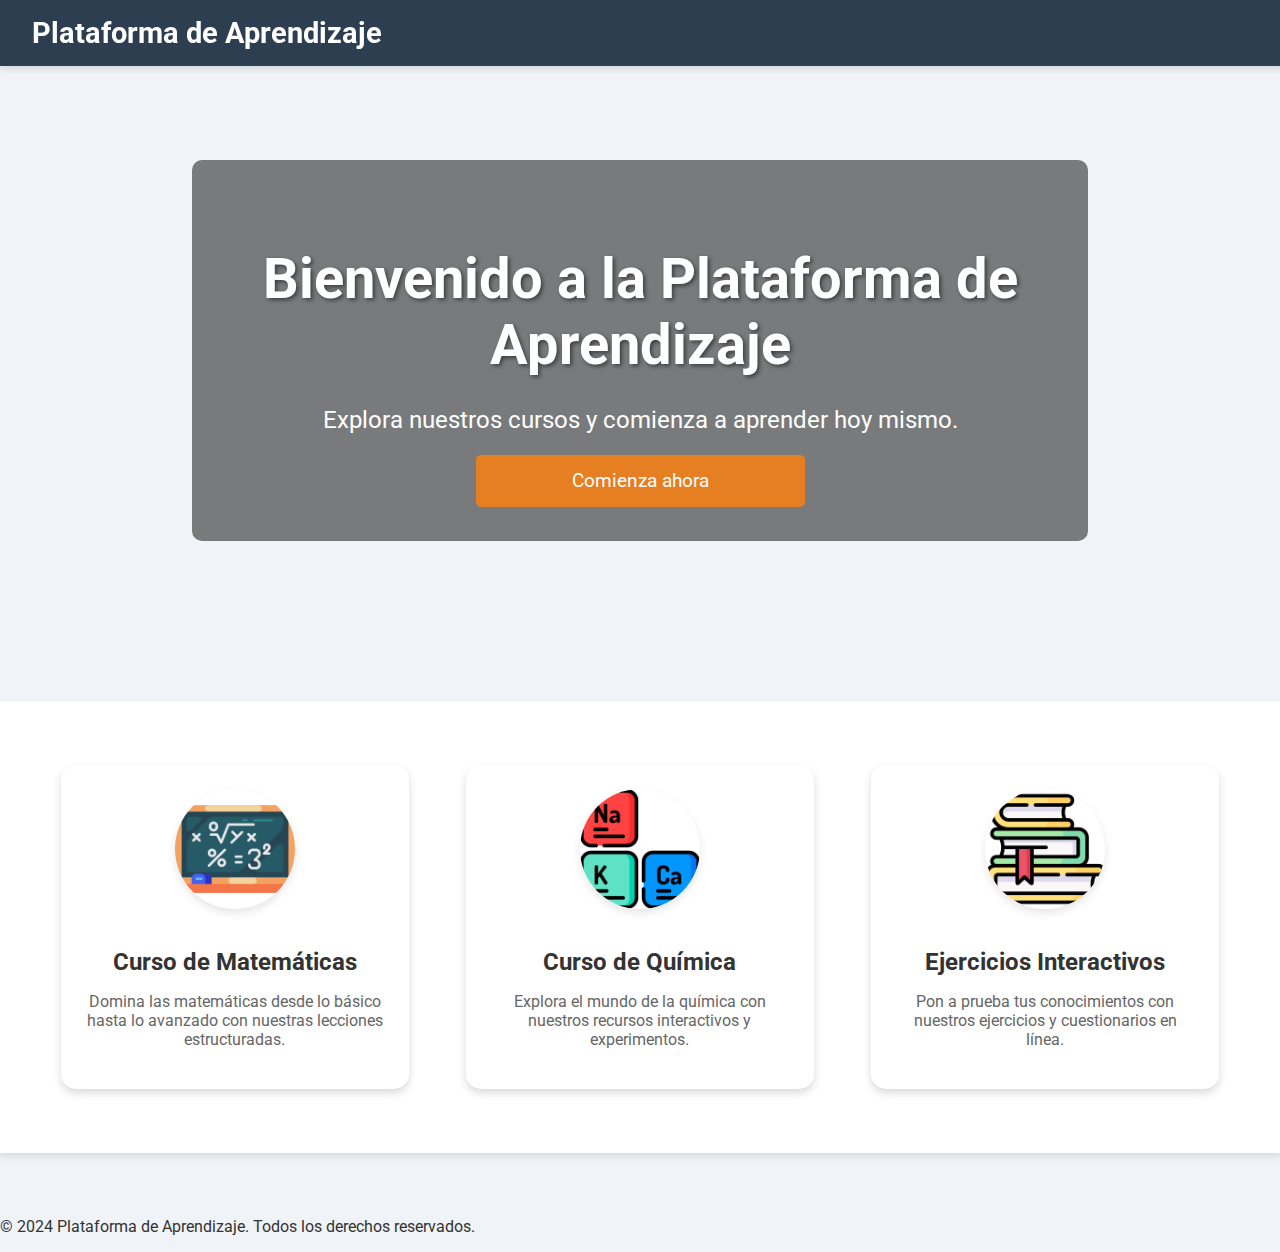
<file: index.html>
<!DOCTYPE html>
<html lang="es">
<head>
    <meta charset="UTF-8">
    <meta name="viewport" content="width=device-width, initial-scale=1.0">
    <title>Plataforma de Aprendizaje</title>
    <link rel="stylesheet" href="styles.css">
    <link href="https://fonts.googleapis.com/css2?family=Roboto:wght@400;700&display=swap" rel="stylesheet">
</head>
<body class="light-theme">
    <nav>
        <div class="logo">Plataforma de Aprendizaje</div>
        <ul class="nav-links">
        </ul>
    </nav>

    <section class="hero">
        <div class="hero-overlay">
            <h1>Bienvenido a la Plataforma de Aprendizaje</h1>
            <p>Explora nuestros cursos y comienza a aprender hoy mismo.</p>
            <a href="#cursos" class="cta-button">Comienza ahora</a>
        </div>
    </section>

    <section class="features" id="cursos">
        <div class="feature-card">
            <a href="matematicas.html">
                <img src="img/matematicas.png" alt="Matemáticas">
                <h2>Curso de Matemáticas</h2>
                <p>Domina las matemáticas desde lo básico hasta lo avanzado con nuestras lecciones estructuradas.</p>
            </a>
        </div>
        <div class="feature-card">
            <a href="quimica.html">
                <img src="img/quimica.png" alt="Química">
                <h2>Curso de Química</h2>
                <p>Explora el mundo de la química con nuestros recursos interactivos y experimentos.</p>
            </a>
        </div>
        <div class="feature-card">
            <a href="ejercicios.html">
                <img src="img/ejercicios.png" alt="Ejercicios Interactivos">
                <h2>Ejercicios Interactivos</h2>
                <p>Pon a prueba tus conocimientos con nuestros ejercicios y cuestionarios en línea.</p>
            </a>
        </div>
    </section>

    <footer>
        <p>&copy; 2024 Plataforma de Aprendizaje. Todos los derechos reservados.</p>
    </footer>

    <script src="scripts.js"></script>
</body>
</html>
</file>
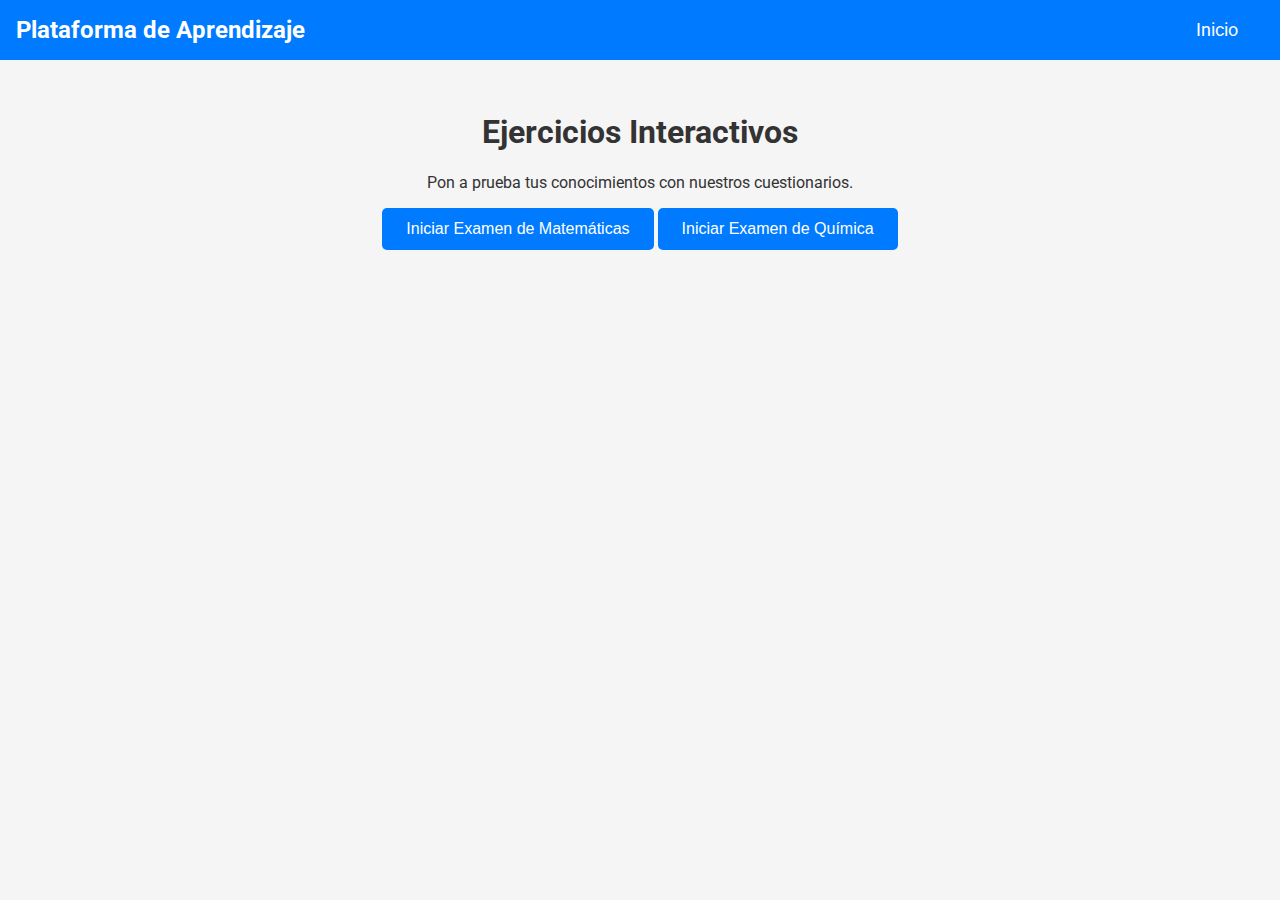
<file: ejercicios.html>
<!DOCTYPE html>
<html lang="es">
<head>
    <meta charset="UTF-8">
    <meta name="viewport" content="width=device-width, initial-scale=1.0">
    <title>Ejercicios Interactivos</title>
    <link rel="stylesheet" href="exams.css">
    <link href="https://fonts.googleapis.com/css2?family=Roboto:wght@400;700&display=swap" rel="stylesheet">
    <script src="exams.js" defer></script>
</head>
<body>
    <nav>
        <div class="logo">Plataforma de Aprendizaje</div>
        <ul class="nav-links">
            <li><a href="index.html" class="cta-button">Inicio</a></li>
        </ul>
    </nav>

    <section class="course-info">
        <h1>Ejercicios Interactivos</h1>
        <p>Pon a prueba tus conocimientos con nuestros cuestionarios.</p>
        <button id="start-matematicas" class="cta-button">Iniciar Examen de Matemáticas</button>
        <button id="start-quimica" class="cta-button">Iniciar Examen de Química</button>
    </section>

    <section id="exam-container" class="hidden">
        <h2 id="exam-title"></h2>
        <form id="exam-form">
            <div id="question-container"></div>
            <button type="submit" id="finish-exam" class="cta-button">Finalizar Examen</button>
        </form>
        <div id="result" class="hidden"></div>
    </section>
</body>
</html>
</file>
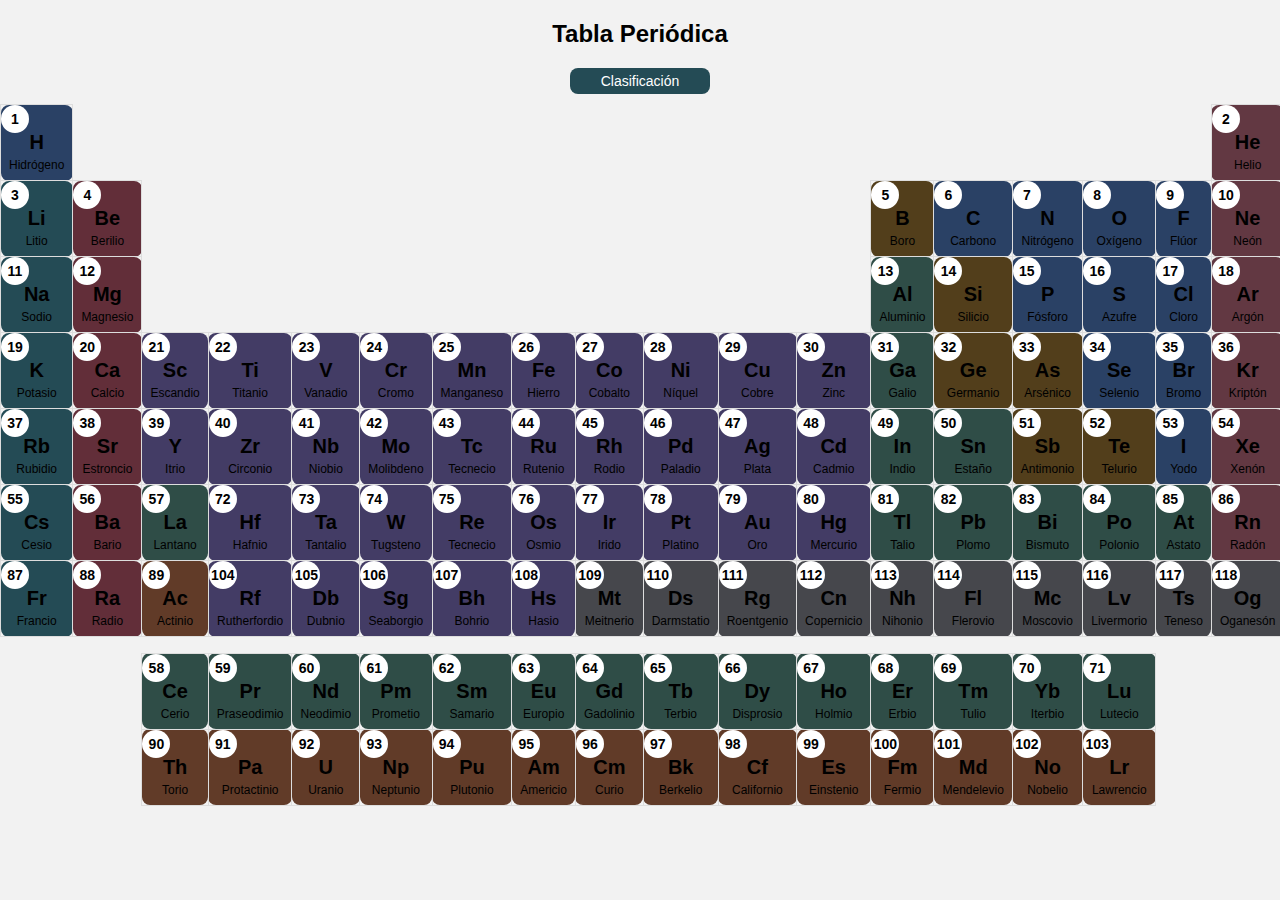
<file: tabla.html>
<!DOCTYPE html>
<html lang="es">
<head>
    <meta charset="UTF-8">
    <meta name="viewport" content="width=device-width, initial-scale=1.0">
    <title>La Tabla Periódica</title>
    <link rel="stylesheet" href="tabla.css">
</head>
<body>
    <center>
        <h1 class="headingOne">Tabla Periódica</h1>
        <div class="menu">
            <button class="toggle-button" onclick="toggleMenu()">Clasificación</button>
            <div id="classification-menu" class="classification-content" style="display: none;">
                <ul>
                    <li><span class="color-swatch metalalcalino"></span> <button onclick="highlightElements('metalalcalino')">Metales Alcalinos</button></li>
                    <li><span class="color-swatch metaloide"></span> <button onclick="highlightElements('metaloide')">Metaloides</button></li>
                    <li><span class="color-swatch actinoides"></span> <button onclick="highlightElements('actinoides')">Actínidos</button></li>
                    <li><span class="color-swatch metalalcalinoterreo"></span> <button onclick="highlightElements('metalalcalinoterreo')">Metales Alcalinotérreos</button></li>
                    <li><span class="color-swatch nometalreactivo"></span> <button onclick="highlightElements('nometalreactivo')">No Metales Reactivos</button></li>
                    <li><span class="color-swatch propiedadesdesconocidas"></span> <button onclick="highlightElements('propiedadesdesconocidas')">Propiedades Desconocidas</button></li>
                    <li><span class="color-swatch metaltransicional"></span> <button onclick="highlightElements('metaltransicional')">Metales de Transición</button></li>
                    <li><span class="color-swatch gasnoble"></span> <button onclick="highlightElements('gasnoble')">Gases Nobles</button></li>
                    <li><span class="color-swatch metalpostransicional"></span> <button onclick="highlightElements('metalpostransicional')">Metales Postransicionales</button></li>
                    <li><span class="color-swatch lantanido"></span> <button onclick="highlightElements('lantanido')">Lantánidos</button></li>
                </ul>
            </div>
        </div>
        <table>
            <tr>
                <td class="nometalreactivo">
                    <div class="atomic-number">1</div>
                    <div class="symbol">H</div>
                    <div class="name">Hidrógeno</div>
                </td>
                <td class="noBorder" colspan="16"></td>
                <td class="gasnoble">
                    <div class="atomic-number">2</div>
                    <div class="symbol">He</div>
                    <div class="name">Helio</div>
                </td>
            </tr>
            <tr>
                <td class="metalalcalino">
                    <div class="atomic-number">3</div>
                    <div class="symbol">Li</div>
                    <div class="name">Litio</div>
                </td>
                <td class="metalalcalinoterreo">
                    <div class="atomic-number">4</div>
                    <div class="symbol">Be</div>
                    <div class="name">Berilio</div>
                </td>
                <td class="noBorder" colspan="10"></td>
                <td class="metaloide">
                    <div class="atomic-number">5</div>
                    <div class="symbol">B</div>
                    <div class="name">Boro</div>
                </td>
                <td class="nometalreactivo">
                    <div class="atomic-number">6</div>
                    <div class="symbol">C</div>
                    <div class="name">Carbono</div>
                </td>
                <td class="nometalreactivo">
                    <div class="atomic-number">7</div>
                    <div class="symbol">N</div>
                    <div class="name">Nitrógeno</div>
                </td>
                <td class="nometalreactivo">
                    <div class="atomic-number">8</div>
                    <div class="symbol">O</div>
                    <div class="name">Oxígeno</div>
                </td>
                <td class="nometalreactivo">
                    <div class="atomic-number">9</div>
                    <div class="symbol">F</div>
                    <div class="name">Flúor</div>
                </td>
                <td class="gasnoble">
                    <div class="atomic-number">10</div>
                    <div class="symbol">Ne</div>
                    <div class="name">Neón</div>
                </td>
            </tr>
            <tr>
                <td class="metalalcalino">
                    <div class="atomic-number">11</div>
                    <div class="symbol">Na</div>
                    <div class="name">Sodio</div>
                </td>
                <td class="metalalcalinoterreo">
                    <div class="atomic-number">12</div>
                    <div class="symbol">Mg</div>
                    <div class="name">Magnesio</div>
                </td>
                <td class="noBorder" colspan="10"></td>
                <td class="metalpostransicional">
                    <div class="atomic-number">13</div>
                    <div class="symbol">Al</div>
                    <div class="name">Aluminio</div>
                </td>
                <td class="metaloide">
                    <div class="atomic-number">14</div>
                    <div class="symbol">Si</div>
                    <div class="name">Silicio</div>
                </td>
                <td class="nometalreactivo">
                    <div class="atomic-number">15</div>
                    <div class="symbol">P</div>
                    <div class="name">Fósforo</div>
                </td>
                <td class="nometalreactivo">
                    <div class="atomic-number">16</div>
                    <div class="symbol">S</div>
                    <div class="name">Azufre</div>
                </td>
                <td class="nometalreactivo">
                    <div class="atomic-number">17</div>
                    <div class="symbol">Cl</div>
                    <div class="name">Cloro</div>
                </td>
                <td class="gasnoble">
                    <div class="atomic-number">18</div>
                    <div class="symbol">Ar</div>
                    <div class="name">Argón</div>
                </td>
            </tr>
            <tr>
                <td class="metalalcalino">
                    <div class="atomic-number">19</div>
                    <div class="symbol">K</div>
                    <div class="name">Potasio</div>
                </td>
                <td class="metalalcalinoterreo">
                    <div class="atomic-number">20</div>
                    <div class="symbol">Ca</div>
                    <div class="name">Calcio</div>
                </td>
                <td class="metaltransicional">
                    <div class="atomic-number">21</div>
                    <div class="symbol">Sc</div>
                    <div class="name">Escandio</div>
                </td>
                <td class="metaltransicional">
                    <div class="atomic-number">22</div>
                    <div class="symbol">Ti</div>
                    <div class="name">Titanio</div>
                </td>
                <td class="metaltransicional">
                    <div class="atomic-number">23</div>
                    <div class="symbol">V</div>
                    <div class="name">Vanadio</div>
                </td>
                <td class="metaltransicional">
                    <div class="atomic-number">24</div>
                    <div class="symbol">Cr</div>
                    <div class="name">Cromo</div>
                </td>
                <td class="metaltransicional">
                    <div class="atomic-number">25</div>
                    <div class="symbol">Mn</div>
                    <div class="name">Manganeso</div>
                </td>
                <td class="metaltransicional">
                    <div class="atomic-number">26</div>
                    <div class="symbol">Fe</div>
                    <div class="name">Hierro</div>
                </td>
                <td class="metaltransicional">
                    <div class="atomic-number">27</div>
                    <div class="symbol">Co</div>
                    <div class="name">Cobalto</div>
                </td>
                <td class="metaltransicional">
                    <div class="atomic-number">28</div>
                    <div class="symbol">Ni</div>
                    <div class="name">Níquel</div>
                </td>
                <td class="metaltransicional">
                    <div class="atomic-number">29</div>
                    <div class="symbol">Cu</div>
                    <div class="name">Cobre</div>
                </td>
                <td class="metaltransicional">
                    <div class="atomic-number">30</div>
                    <div class="symbol">Zn</div>
                    <div class="name">Zinc</div>
                </td>
                <td class="metalpostransicional">
                    <div class="atomic-number">31</div>
                    <div class="symbol">Ga</div>
                    <div class="name">Galio</div>
                </td>
                <td class="metaloide">
                    <div class="atomic-number">32</div>
                    <div class="symbol">Ge</div>
                    <div class="name">Germanio</div>
                </td>
                <td class="metaloide">
                    <div class="atomic-number">33</div>
                    <div class="symbol">As</div>
                    <div class="name">Arsénico</div>
                </td>
                <td class="nometalreactivo">
                    <div class="atomic-number">34</div>
                    <div class="symbol">Se</div>
                    <div class="name">Selenio</div>
                </td>
                <td class="nometalreactivo">
                    <div class="atomic-number">35</div>
                    <div class="symbol">Br</div>
                    <div class="name">Bromo</div>
                </td>
                <td class="gasnoble">
                    <div class="atomic-number">36</div>
                    <div class="symbol">Kr</div>
                    <div class="name">Kriptón</div>
                </td>
            </tr>
            <tr>
                <td class="metalalcalino">
                    <div class="atomic-number">37</div>
                    <div class="symbol">Rb</div>
                    <div class="name">Rubidio</div>
                </td>
                <td class="metalalcalinoterreo">
                    <div class="atomic-number">38</div>
                    <div class="symbol">Sr</div>
                    <div class="name">Estroncio</div>
                </td>
                <td class="metaltransicional">
                    <div class="atomic-number">39</div>
                    <div class="symbol">Y</div>
                    <div class="name">Itrio</div>
                </td>
                <td class="metaltransicional">
                    <div class="atomic-number">40</div>
                    <div class="symbol">Zr</div>
                    <div class="name">Circonio</div>
                </td>
                <td class="metaltransicional">
                    <div class="atomic-number">41</div>
                    <div class="symbol">Nb</div>
                    <div class="name">Niobio</div>
                </td>
                <td class="metaltransicional">
                    <div class="atomic-number">42</div>
                    <div class="symbol">Mo</div>
                    <div class="name">Molibdeno</div>
                </td>
                <td class="metaltransicional">
                    <div class="atomic-number">43</div>
                    <div class="symbol">Tc</div>
                    <div class="name">Tecnecio</div>
                </td>
                <td class="metaltransicional">
                    <div class="atomic-number">44</div>
                    <div class="symbol">Ru</div>
                    <div class="name">Rutenio</div>
                </td>
                <td class="metaltransicional">
                    <div class="atomic-number">45</div>
                    <div class="symbol">Rh</div>
                    <div class="name">Rodio</div>
                </td>
                <td class="metaltransicional">
                    <div class="atomic-number">46</div>
                    <div class="symbol">Pd</div>
                    <div class="name">Paladio</div>
                </td>
                <td class="metaltransicional">
                    <div class="atomic-number">47</div>
                    <div class="symbol">Ag</div>
                    <div class="name">Plata</div>
                </td>
                <td class="metaltransicional">
                    <div class="atomic-number">48</div>
                    <div class="symbol">Cd</div>
                    <div class="name">Cadmio</div>
                </td>
                <td class="metalpostransicional">
                    <div class="atomic-number">49</div>
                    <div class="symbol">In</div>
                    <div class="name">Indio</div>
                </td>
                <td class="metalpostransicional">
                    <div class="atomic-number">50</div>
                    <div class="symbol">Sn</div>
                    <div class="name">Estaño</div>
                </td>
                <td class="metaloide">
                    <div class="atomic-number">51</div>
                    <div class="symbol">Sb</div>
                    <div class="name">Antimonio</div>
                </td>
                <td class="metaloide">
                    <div class="atomic-number">52</div>
                    <div class="symbol">Te</div>
                    <div class="name">Telurio</div>
                </td>
                <td class="nometalreactivo">
                    <div class="atomic-number">53</div>
                    <div class="symbol">I</div>
                    <div class="name">Yodo</div>
                </td>
                <td class="gasnoble">
                    <div class="atomic-number">54</div>
                    <div class="symbol">Xe</div>
                    <div class="name">Xenón</div>
                </td>
            </tr>
            <tr>
                <td class="metalalcalino">
                    <div class="atomic-number">55</div>
                    <div class="symbol">Cs</div>
                    <div class="name">Cesio</div>
                </td>
                <td class="metalalcalinoterreo">
                    <div class="atomic-number">56</div>
                    <div class="symbol">Ba</div>
                    <div class="name">Bario</div>
                </td>
                <td class="lantanido">
                    <div class="atomic-number">57</div>
                    <div class="symbol">La</div>
                    <div class="name">Lantano</div>
                </td>
                <td class="metaltransicional">
                    <div class="atomic-number">72</div>
                    <div class="symbol">Hf</div>
                    <div class="name">Hafnio</div>
                </td>
                <td class="metaltransicional">
                    <div class="atomic-number">73</div>
                    <div class="symbol">Ta</div>
                    <div class="name">Tantalio</div>
                </td>
                <td class="metaltransicional">
                    <div class="atomic-number">74</div>
                    <div class="symbol">W</div>
                    <div class="name">Tugsteno</div>
                </td>
                <td class="metaltransicional">
                    <div class="atomic-number">75</div>
                    <div class="symbol">Re</div>
                    <div class="name">Tecnecio</div>
                </td>
                <td class="metaltransicional">
                    <div class="atomic-number">76</div>
                    <div class="symbol">Os</div>
                    <div class="name">Osmio</div>
                </td>
                <td class="metaltransicional">
                    <div class="atomic-number">77</div>
                    <div class="symbol">Ir</div>
                    <div class="name">Irido</div>
                </td>
                <td class="metaltransicional">
                    <div class="atomic-number">78</div>
                    <div class="symbol">Pt</div>
                    <div class="name">Platino</div>
                </td>
                <td class="metaltransicional">
                    <div class="atomic-number">79</div>
                    <div class="symbol">Au</div>
                    <div class="name">Oro</div>
                </td>
                <td class="metaltransicional">
                    <div class="atomic-number">80</div>
                    <div class="symbol">Hg</div>
                    <div class="name">Mercurio</div>
                </td>
                <td class="metalpostransicional">
                    <div class="atomic-number">81</div>
                    <div class="symbol">Tl</div>
                    <div class="name">Talio</div>
                </td>
                <td class="metalpostransicional">
                    <div class="atomic-number">82</div>
                    <div class="symbol">Pb</div>
                    <div class="name">Plomo</div>
                </td>
                <td class="metalpostransicional">
                    <div class="atomic-number">83</div>
                    <div class="symbol">Bi</div>
                    <div class="name">Bismuto</div>
                </td>
                <td class="metalpostransicional">
                    <div class="atomic-number">84</div>
                    <div class="symbol">Po</div>
                    <div class="name">Polonio</div>
                </td>
                <td class="metalpostransicional">
                    <div class="atomic-number">85</div>
                    <div class="symbol">At</div>
                    <div class="name">Astato</div>
                </td>
                <td class="gasnoble">
                    <div class="atomic-number">86</div>
                    <div class="symbol">Rn</div>
                    <div class="name">Radón</div>
                </td>
           </tr>

           <tr>
                <td class="metalalcalino">
                    <div class="atomic-number">87</div>
                    <div class="symbol">Fr</div>
                    <div class="name">Francio</div>
                </td>
                <td class="metalalcalinoterreo">
                    <div class="atomic-number">88</div>
                    <div class="symbol">Ra</div>
                    <div class="name">Radio</div>
                </td>
                <td class="actinoides">
                    <div class="atomic-number">89</div>
                    <div class="symbol">Ac</div>
                    <div class="name">Actinio</div>
                </td>
                <td class="metaltransicional">
                    <div class="atomic-number">104</div>
                    <div class="symbol">Rf</div>
                    <div class="name">Rutherfordio</div>
                </td>
                <td class="metaltransicional">
                    <div class="atomic-number">105</div>
                    <div class="symbol">Db</div>
                    <div class="name">Dubnio</div>
                </td>
                <td class="metaltransicional">
                    <div class="atomic-number">106</div>
                    <div class="symbol">Sg</div>
                    <div class="name">Seaborgio</div>
                </td>
                <td class="metaltransicional">
                    <div class="atomic-number">107</div>
                    <div class="symbol">Bh</div>
                    <div class="name">Bohrio</div>
                </td>
                <td class="metaltransicional">
                    <div class="atomic-number">108</div>
                    <div class="symbol">Hs</div>
                    <div class="name">Hasio</div>
                </td>
                <td class="propiedadesdesconocidas">
                    <div class="atomic-number">109</div>
                    <div class="symbol">Mt</div>
                    <div class="name">Meitnerio</div>
                </td>
                <td class="propiedadesdesconocidas">
                    <div class="atomic-number">110</div>
                    <div class="symbol">Ds</div>
                    <div class="name">Darmstatio</div>
                </td>
                <td class="propiedadesdesconocidas">
                    <div class="atomic-number">111</div>
                    <div class="symbol">Rg</div>
                    <div class="name">Roentgenio</div>
                </td>
                <td class="propiedadesdesconocidas">
                    <div class="atomic-number">112</div>
                    <div class="symbol">Cn</div>
                    <div class="name">Copernicio</div>
                </td>
                <td class="propiedadesdesconocidas">
                    <div class="atomic-number">113</div>
                    <div class="symbol">Nh</div>
                    <div class="name">Nihonio</div>
                </td>
                <td class="propiedadesdesconocidas">
                    <div class="atomic-number">114</div>
                    <div class="symbol">Fl</div>
                    <div class="name">Flerovio</div>
                </td>
                <td class="propiedadesdesconocidas">
                    <div class="atomic-number">115</div>
                    <div class="symbol">Mc</div>
                    <div class="name">Moscovio</div>
                </td>
                <td class="propiedadesdesconocidas">
                    <div class="atomic-number">116</div>
                    <div class="symbol">Lv</div>
                    <div class="name">Livermorio</div>
                </td>
                <td class="propiedadesdesconocidas">
                    <div class="atomic-number">117</div>
                    <div class="symbol">Ts</div>
                    <div class="name">Teneso</div>
                </td>
                <td class="propiedadesdesconocidas">
                    <div class="atomic-number">118</div>
                    <div class="symbol">Og</div>
                    <div class="name">Oganesón</div>
                </td>
            </tr>

            <tr>
                <td class="noBorder"></td>
            </tr>

            <tr>
                <td class="noBorder" colspan="2" rowspan="2"></td>
                <td class="lantanido">
                    <div class="atomic-number">58</div>
                    <div class="symbol">Ce</div>
                    <div class="name">Cerio</div>
                </td>
                <td class="lantanido">
                    <div class="atomic-number">59</div>
                    <div class="symbol">Pr</div>
                    <div class="name">Praseodimio</div>
                </td>
                <td class="lantanido">
                    <div class="atomic-number">60</div>
                    <div class="symbol">Nd</div>
                    <div class="name">Neodimio</div>
                </td>
                <td class="lantanido">
                    <div class="atomic-number">61</div>
                    <div class="symbol">Pm</div>
                    <div class="name">Prometio</div>
                </td>
                <td class="lantanido">
                    <div class="atomic-number">62</div>
                    <div class="symbol">Sm</div>
                    <div class="name">Samario</div>
                </td>
                <td class="lantanido">
                    <div class="atomic-number">63</div>
                    <div class="symbol">Eu</div>
                    <div class="name">Europio</div>
                </td>
                <td class="lantanido">
                    <div class="atomic-number">64</div>
                    <div class="symbol">Gd</div>
                    <div class="name">Gadolinio</div>
                </td>
                <td class="lantanido">
                    <div class="atomic-number">65</div>
                    <div class="symbol">Tb</div>
                    <div class="name">Terbio</div>
                </td>
                <td class="lantanido">
                    <div class="atomic-number">66</div>
                    <div class="symbol">Dy</div>
                    <div class="name">Disprosio</div>
                </td>
                <td class="lantanido">
                    <div class="atomic-number">67</div>
                    <div class="symbol">Ho</div>
                    <div class="name">Holmio</div>
                </td>
                <td class="lantanido">
                    <div class="atomic-number">68</div>
                    <div class="symbol">Er</div>
                    <div class="name">Erbio</div>
                </td>
                <td class="lantanido">
                    <div class="atomic-number">69</div>
                    <div class="symbol">Tm</div>
                    <div class="name">Tulio</div>
                </td>
                <td class="lantanido">
                    <div class="atomic-number">70</div>
                    <div class="symbol">Yb</div>
                    <div class="name">Iterbio</div>
                </td>
                <td class="lantanido">
                    <div class="atomic-number">71</div>
                    <div class="symbol">Lu</div>
                    <div class="name">Lutecio</div>
                </td>
                <td class="noBorder" colspan="1" rowspan="1"></td>
            </tr>

            <tr>
                
                <td class="actinoides">
                    <div class="atomic-number">90</div>
                    <div class="symbol">Th</div>
                    <div class="name">Torio</div>
                </td>
                <td class="actinoides">
                    <div class="atomic-number">91</div>
                    <div class="symbol">Pa</div>
                    <div class="name">Protactinio</div>
                </td>
                <td class="actinoides">
                    <div class="atomic-number">92</div>
                    <div class="symbol">U</div>
                    <div class="name">Uranio</div>
                </td>
                <td class="actinoides">
                    <div class="atomic-number">93</div>
                    <div class="symbol">Np</div>
                    <div class="name">Neptunio</div>
                </td>
                <td class="actinoides">
                    <div class="atomic-number">94</div>
                    <div class="symbol">Pu</div>
                    <div class="name">Plutonio</div>
                </td>
                <td class="actinoides">
                    <div class="atomic-number">95</div>
                    <div class="symbol">Am</div>
                    <div class="name">Americio</div>
                </td>
                <td class="actinoides">
                    <div class="atomic-number">96</div>
                    <div class="symbol">Cm</div>
                    <div class="name">Curio</div>
                </td>
                <td class="actinoides">
                    <div class="atomic-number">97</div>
                    <div class="symbol">Bk</div>
                    <div class="name">Berkelio</div>
                </td>
                <td class="actinoides">
                    <div class="atomic-number">98</div>
                    <div class="symbol">Cf</div>
                    <div class="name">Californio</div>
                </td>
                <td class="actinoides">
                    <div class="atomic-number">99</div>
                    <div class="symbol">Es</div>
                    <div class="name">Einstenio</div>
                </td>
                <td class="actinoides">
                    <div class="atomic-number">100</div>
                    <div class="symbol">Fm</div>
                    <div class="name">Fermio</div>
                </td>
                <td class="actinoides">
                    <div class="atomic-number">101</div>
                    <div class="symbol">Md</div>
                    <div class="name">Mendelevio</div>
                </td>
                <td class="actinoides">
                    <div class="atomic-number">102</div>
                    <div class="symbol">No</div>
                    <div class="name">Nobelio</div>
                </td>
                <td class="actinoides">
                    <div class="atomic-number">103</div>
                    <div class="symbol">Lr</div>
                    <div class="name">Lawrencio</div>
                </td>
                <td class="noBorder" colspan="14"></td>
            </tr>
        </table>
        
        <script src="tabla.js"></script>    
        <div id="element-modal" class="modal">
            <div class="modal-content">
                <span class="close-btn" onclick="closeModal()">&times;</span>
                <h2 id="element-name"></h2>
                <p><strong>Número Atómico:</strong> <span id="atomic-number"></span></p>
                <p><strong>Peso Atómico:</strong> <span id="atomic-weight"></span></p>
                <p><strong>Símbolo:</strong> <span id="symbol"></span></p>
                <p><strong>Configuración Electrónica:</strong> <span id="electron-config"></span></p>
            </div>
        </div>
        
    </body>
</html>
</file>
<file: styles.css>
/* Estilos generales */
body {
    font-family: 'Roboto', sans-serif;
    margin: 0;
    padding: 0;
    background-color: #e9ecef;
    color: #333;
    transition: background-color 0.5s, color 0.5s;
}

/* Navegación */
nav {
    display: flex;
    justify-content: space-between;
    align-items: center;
    background-color: #343a40;
    padding: 1em 2em;
    box-shadow: 0px 4px 6px rgba(0, 0, 0, 0.1);
    position: fixed;
    width: 100%;
    top: 0;
    left: 0;
    z-index: 1000;
}

.logo {
    color: #ffffff;
    font-size: 1.8em;
    font-weight: bold;
}

.nav-links {
    list-style: none;
    display: flex;
    gap: 1.5em;
}

.nav-links a {
    color: #ffffff;
    text-decoration: none;
    font-size: 1.1em;
}

/* Sección Hero */
.hero {
    position: relative;
    background-image: url('https://eligeeducar.cl/content/uploads/2021/04/0001-19393817343-20210406-152452-0000.png');
    background-size: cover;
    background-position: center;
    color: #ffffff;
    padding: 10em 2em;
    text-align: center;
    transition: background-color 0.5s ease;
}

.hero-overlay {
    background-color: rgba(0, 0, 0, 0.5);
    padding: 3em;
    border-radius: 10px;
    display: inline-block;
    max-width: 800px;
}

.hero h1 {
    font-size: 3.5em;
    margin-bottom: 0.5em;
    text-shadow: 2px 2px 4px rgba(0, 0, 0, 0.5);
}

.hero p {
    font-size: 1.5em;
    margin-bottom: 1.5em;
}

.cta-button {
    background-color: #ff6600;
    color: #fff;
    padding: 2em 3em;
    text-decoration: none;
    border-radius: 5px;
    font-size: 1.2em;
    transition: background-color 0.3s ease, transform 0.3s ease;
}

.cta-button:hover {
    background-color: #e55b00;
    transform: scale(1.05);
}

/* Tarjetas de características */
.features {
    display: flex;
    justify-content: space-around;
    padding: 4em 2em;
    background-color: #ffffff;
    box-shadow: 0px 4px 6px rgba(0, 0, 0, 0.1);
    margin-bottom: 4em;
}

.feature-card {
    text-align: center;
    max-width: 300px;
    transition: transform 0.3s ease, box-shadow 0.3s ease;
    text-decoration: none;
    color: inherit;
    box-shadow: 0px 4px 8px rgba(0, 0, 0, 0.15);
    border-radius: 15px;
    overflow: hidden;
    background-color: #ffffff;
    padding: 1.5em;
    opacity: 0;
    transform: translateY(20px);
    transition: opacity 0.5s ease, transform 0.5s ease, box-shadow 0.3s ease;
}

.feature-card.animate {
    opacity: 1;
    transform: translateY(0);
}

.feature-card img {
    width: 120px;
    margin-bottom: 1em;
    border-radius: 50%;
    box-shadow: 0px 4px 8px rgba(0, 0, 0, 0.1);
}

.feature-card h2 {
    font-size: 1.5em;
    margin-bottom: 0.5em;
    color: #333;
}

.feature-card p {
    font-size: 1em;
    color: #666;
    margin-bottom: 1em;
}

.feature-card a {
    text-decoration: none; /* Evita subrayado en enlaces */
}

.feature-card:hover {
    transform: scale(1.05);
    box-shadow: 0px 8px 15px rgba(0, 0, 0, 0.2);
}

/* Estilos para Matemáticas y Química */
body {
    font-family: 'Roboto', sans-serif;
    margin: 0;
    padding: 0;
    background-color: #f0f4f8;
    color: #333;
    transition: background-color 0.5s, color 0.5s;
}

/* Navegación */
nav {
    display: flex;
    justify-content: space-between;
    align-items: center;
    background-color: #2c3e50;
    padding: 1em 2em;
    color: #ecf0f1;
    box-shadow: 0px 4px 6px rgba(0, 0, 0, 0.1);
    position: fixed;
    width: 100%;
    top: 0;
    left: 0;
    z-index: 1000;
}

.logo {
    font-size: 1.8em;
    font-weight: bold;
}

.cta-button {
    background-color: #e67e22;
    color: #fff;
    padding: 0.75em 5em;
    text-decoration: none;
    border-radius: 5px;
    font-size: 1.2em;
    transition: background-color 0.3s ease, transform 0.3s ease;
}

.cta-button:hover {
    background-color: #d35400;
    transform: scale(1.05);
}

/* Layout */
.main-container {
    display: flex;
    padding: 2em;
    margin-top: 80px; /* Ajusta para dejar espacio para el nav */
}

.sidebar {
    position: fixed;
    top: 80px; /* Ajusta para dejar espacio para el nav */
    left: 0;
    height: calc(100% - 80px); /* Ajusta la altura para el nav */
    width: 250px;
    background-color: #34495e;
    padding: 1.5em;
    box-shadow: 2px 0px 5px rgba(0, 0, 0, 0.1);
    color: #ecf0f1;
    overflow-y: auto;
    z-index: 999;
}

.sidebar .dropdown-btn {
    display: block;
    width: 100%;
    padding: 1em;
    background-color: #2c3e50;
    border: none;
    text-align: left;
    font-size: 1.1em;
    cursor: pointer;
    color: #ecf0f1;
    margin-bottom: 1em;
    border-radius: 5px;
    transition: background-color 0.3s ease;
}

.sidebar .dropdown-btn:hover {
    background-color: #1abc9c;
}

.sidebar .dropdown-container {
    display: none;
    padding-left: 1em;
}

.sidebar .dropdown-container a {
    display: block;
    padding: 0.75em;
    text-decoration: none;
    color: #ecf0f1;
    border-radius: 5px;
    transition: background-color 0.3s ease;
}

.sidebar .dropdown-container a:hover {
    background-color: #16a085;
}

/* Información del curso */
.course-info {
    margin-left: 270px; /* Ajuste para el menú lateral */
    padding: 2em;
    background-color: #ffffff;
    border-radius: 8px;
    box-shadow: 0px 4px 8px rgba(0, 0, 0, 0.1);
    flex: 1;
}

/* Responsive */
@media (max-width: 768px) {
    .sidebar {
        width: 200px;
    }
    .course-info {
        margin-left: 220px;
    }
}

/* Tema oscuro */
.dark-mode {
    background-color: #333;
    color: #f0f4f8;
}

.dark-mode nav {
    background-color: #2c3e50;
}

.dark-mode .sidebar {
    background-color: #2c3e50;
}

.dark-mode .sidebar .dropdown-btn {
    background-color: #1abc9c;
}

.dark-mode .sidebar .dropdown-container a:hover {
    background-color: #16a085;
}

.dark-mode .hero {
    background-color: #1e1e1e;
}

.dark-mode .hero-overlay {
    background-color: rgba(0, 0, 0, 0.7);
}

.dark-mode .cta-button {
    background-color: #e67e22;
}

.dark-mode .cta-button:hover {
    background-color: #d35400;
}
</file>
<file: exams.css>
body {
    font-family: 'Roboto', sans-serif;
    background-color: #f5f5f5;
    margin: 0;
    padding: 0;
    color: #333;
}

nav {
    background-color: #007bff;
    color: #fff;
    padding: 1em;
    display: flex;
    justify-content: space-between;
    align-items: center;
}

nav .logo {
    font-size: 1.5em;
    font-weight: bold;
}

nav .nav-links {
    list-style: none;
    margin: 0;
    padding: 0;
}

nav .nav-links li {
    display: inline;
    margin-left: 1em;
}

nav .nav-links a {
    color: #fff;
    text-decoration: none;
    font-size: 1.1em;
}

.cta-button {
    background-color: #007bff;
    color: #fff;
    border: none;
    padding: 0.75em 1.5em;
    border-radius: 5px;
    cursor: pointer;
    font-size: 1em;
    text-align: center;
}

.cta-button:hover {
    background-color: #0056b3;
}

.course-info {
    text-align: center;
    padding: 2em;
}

#exam-container {
    max-width: 800px;
    margin: 2em auto;
    padding: 1em;
    background-color: #fff;
    border-radius: 8px;
    box-shadow: 0 0 10px rgba(0, 0, 0, 0.1);
}

#exam-title {
    font-size: 1.5em;
    margin-bottom: 1em;
}

.question {
    margin-bottom: 1.5em;
}

.question p {
    font-size: 1.2em;
    margin: 0;
}

.answer-option {
    display: block;
    background-color: #007bff;
    color: #fff;
    border: none;
    border-radius: 8px;
    padding: 1em;
    margin-bottom: 0.75em;
    cursor: pointer;
    text-align: center;
    font-size: 1em;
    transition: background-color 0.3s, transform 0.2s;
}

.answer-option:hover {
    background-color: #0056b3;
    transform: scale(1.05);
}

.answer-option:active {
    background-color: #004080;
}

.hidden {
    display: none;
}

#result {
    font-size: 1.2em;
    margin-top: 1em;
    text-align: center;
}

/* Estilos para las preguntas del examen */
.question {
    margin-bottom: 20px;
}

.question p {
    font-weight: bold;
}

ul {
    list-style: none;
    padding: 0;
}

li {
    margin-bottom: 10px;
}

label {
    display: flex;
    align-items: center;
}

input[type="radio"] {
    margin-right: 10px;
}
</file>
<file: tabla.css>
/* Estilos globales */
body {
    font-family: Arial, sans-serif;
    margin: 0;
    padding: 0;
    background-color: #f2f2f2;
}

/* Estilos para la tabla */
table {
    border-collapse: collapse;
    margin: auto;
    width: 100%; /* Ajusta el ancho de la tabla */
}

td {
    border: 1px solid #ddd;
    text-align: center;
    padding: 8px; /* Reduce el relleno de las celdas */
    font-size: 12px;
    vertical-align: top;
    position: relative; /* Permite posicionar elementos hijos */
    border-radius: 8px; /* Bordes redondeados más pequeños */
    transition: background-color 0.3s ease, box-shadow 0.3s ease; /* Transiciones suaves */
}

/* Estilo para el número atómico */
.atomic-number {
    position: absolute;
    top: 0;
    left: 0;
    font-size: 14px; /* Ajusta el tamaño según sea necesario */
    font-weight: bold;
    background-color: #fff; /* Ajusta el color de fondo si es necesario */
    padding: 2px;
    border-radius: 50%;
    width: 24px; /* Ajusta el tamaño del círculo */
    height: 24px;
    display: flex;
    align-items: center;
    justify-content: center;
}

/* Estilo para el símbolo del elemento */
.symbol {
    margin-top: 18px; /* Ajusta el espaciado desde el número atómico */
    font-size: 20px; /* Ajusta el tamaño según sea necesario */
    font-weight: bold;
}

/* Estilo para el nombre del elemento */
.name {
    margin-top: 4px; /* Ajusta el espaciado desde el símbolo */
    font-size: 12px; /* Ajusta el tamaño según sea necesario */
}

/* Clases para colores de fondo */
.metalalcalino { background-color: #244b55; }  /* Metales Alcalinos */
.metaloide { background-color: #523e1b; }     /* Metaloides */
.actinoides { background-color: #613b28; }      /* Actínidos */
.metalalcalinoterreo { background-color: #622e39; } /* Metales Alcalinotérreos */
.nometalreactivo { background-color: #2a4165; } /* No Metales Reactivos */
.propiedadesdesconocidas { background-color: #46474c; } /* Propiedades Desconocidas */
.metaltransicional { background-color: #433c65; } /* Metales de Transición */
.gasnoble { background-color: #623842; }      /* Gases Nobles */
.metalpostransicional { background-color: #2f4d47; } /* Metales Postransicionales */
.lantanido { background-color: #2f4d47; }      /* Lantánidos */

/* Clase para resaltar elementos */
.highlight {
    background-color: yellow; /* Cambia el color según prefieras */
}


/* Clases para colores de texto */
.text_color_green { color: green; }
.text_color_red { color: red; }
.text_color_blue { color: blue; }

/* Clase para celdas sin borde */
.noBorder {
    border: none;
}

/* Estilo para el título */
.headingOne {
    font-size: 24px;
    margin: 20px 0;
}

/* Estilo para la tabla de elementos */
.periodic-table {
    display: flex;
    flex-wrap: wrap;
}

/* Estilo para los elementos de la tabla */
.element {
    width: 60px;
    height: 60px;
    margin: 5px;
    display: flex;
    align-items: center;
    justify-content: center;
    background-color: #f0f0f0; /* Color por defecto */
    border: 1px solid #ccc;
    border-radius: 12px; /* Bordes redondeados */
    cursor: pointer;
    transition: background-color 0.3s ease, box-shadow 0.3s ease; /* Transiciones suaves */
}

.element:hover {
    background-color: #e0e0e0;
    box-shadow: 0px 4px 10px rgba(0, 0, 0, 0.2); /* Sombra más sutil */
}

/* Estilo para la sección de clasificación */
.classification {
    margin: 20px auto;
    padding: 10px;
    max-width: 300px; /* Ajusta el ancho máximo de la sección */
    background-color: #ffffff;
    border: 1px solid #ddd;
    border-radius: 8px;
    box-shadow: 0px 4px 8px rgba(0, 0, 0, 0.1);
}

.toggle-button {
    display: block;
    width: 100%;
    padding: 8px; /* Reduce el relleno del botón */
    background-color: #007bff;
    color: #fff;
    border: none;
    border-radius: 8px;
    cursor: pointer;
    font-size: 14px; /* Ajusta el tamaño de la fuente */
    text-align: center;
}

.toggle-button:hover {
    background-color: #0056b3;
}

.classification-content {
    display: none;
    margin-top: 10px;
}

/* Estilo para la tabla de clasificación */
.classification-content table {
    width: 100%; /* Asegura que la tabla ocupe todo el ancho disponible */
    border-collapse: collapse;
}

.classification-content td {
    padding: 6px; /* Ajusta el relleno de las celdas */
    font-size: 12px; /* Ajusta el tamaño del texto */
    text-align: center;
    border: 1px solid #ddd;
    border-radius: 6px; /* Bordes redondeados más pequeños */
    background-color: #f9f9f9; /* Color de fondo de las celdas */
}

/* Estilo para la lista horizontal */
.classification-content ul {
    list-style: none;
    padding: 0;
    margin: 0;
    display: flex; /* Cambia la lista a una disposición horizontal */
    flex-wrap: wrap; /* Permite que los ítems se envuelvan si no caben en una línea */
}

.classification-content li {
    display: flex;
    align-items: center;
    margin-right: 8px; /* Espaciado horizontal entre los ítems */
    margin-bottom: 8px; /* Espaciado vertical entre las filas si hay más de una fila */
}

.classification-content button {
    padding: 6px;
    background-color: #f0f0f0;
    border: none;
    border-radius: 4px;
    cursor: pointer;
    transition: background-color 0.3s;
}

.classification-content button:hover {
    background-color: #e0e0e0;
}

/* Colores de fondo de las opciones en la lista */
.metalalcalino-button { background-color: #244b55; }
.metaloide-button { background-color: #523e1b; }
.actinoides-button { background-color: #613b28; }
.metalalcalinoterreo-button { background-color: #622e39; }
.nometalreactivo-button { background-color: #2a4165; }
.propiedadesdesconocidas-button { background-color: #46474c; }
.metaltransicional-button { background-color: #433c65; }
.gasnoble-button { background-color: #623842; }
.metalpostransicional-button { background-color: #2f4d47; }
.lantanido-button { background-color: #2f4d47; }

/* Colores de los cuadros de color */
.color-swatch {
    display: inline-block;
    width: 20px; /* Ajusta el tamaño del cuadro de color */
    height: 15px;
    border-radius: 5px;
    margin-right: 8px;
}

.menu {
    margin: 10px;
}

.toggle-button {
    padding: 5px 10px;
    background-color: #244b55;
    color: white;
    border: none;
    cursor: pointer;
    font-size: 14px;
}

.classification-content {
    margin-top: 5px;
    display: none;
}

ul {
    list-style-type: none;
    padding: 0;
    margin: 0;
    display: flex;
    flex-wrap: wrap;
}

li {
    margin-right: 10px;
    display: flex;
    align-items: center;
}

.color-swatch {
    width: 15px;
    height: 15px;
    display: inline-block;
    margin-right: 5px;
}

.highlight {
    background-color: yellow;
}

button {
    padding: 5px 8px;
    font-size: 12px;
    max-width: 140px; /* Establece un ancho máximo para los botones */
    white-space: nowrap; /* Evita que el texto se divida en varias líneas */
    overflow: hidden; /* Oculta el texto que se desborde */
    text-overflow: ellipsis; /* Agrega puntos suspensivos al final del texto desbordado */
}
/* Modal Styles */
.modal {
    display: none; 
    position: fixed; 
    z-index: 1; 
    left: 0; 
    top: 0; 
    width: 100%; 
    height: 100%; 
    overflow: auto; 
    background-color: rgb(0,0,0); 
    background-color: rgba(0,0,0,0.4); 
}

.modal-content {
    background-color: #fefefe;
    margin: 15% auto; 
    padding: 20px; 
    border: 1px solid #888;
    width: 80%; 
    max-width: 600px;
}

.close-btn {
    color: #aaa;
    float: right;
    font-size: 28px;
    font-weight: bold;
}

.close-btn:hover,
.close-btn:focus {
    color: black;
    text-decoration: none;
    cursor: pointer;
}
</file>
